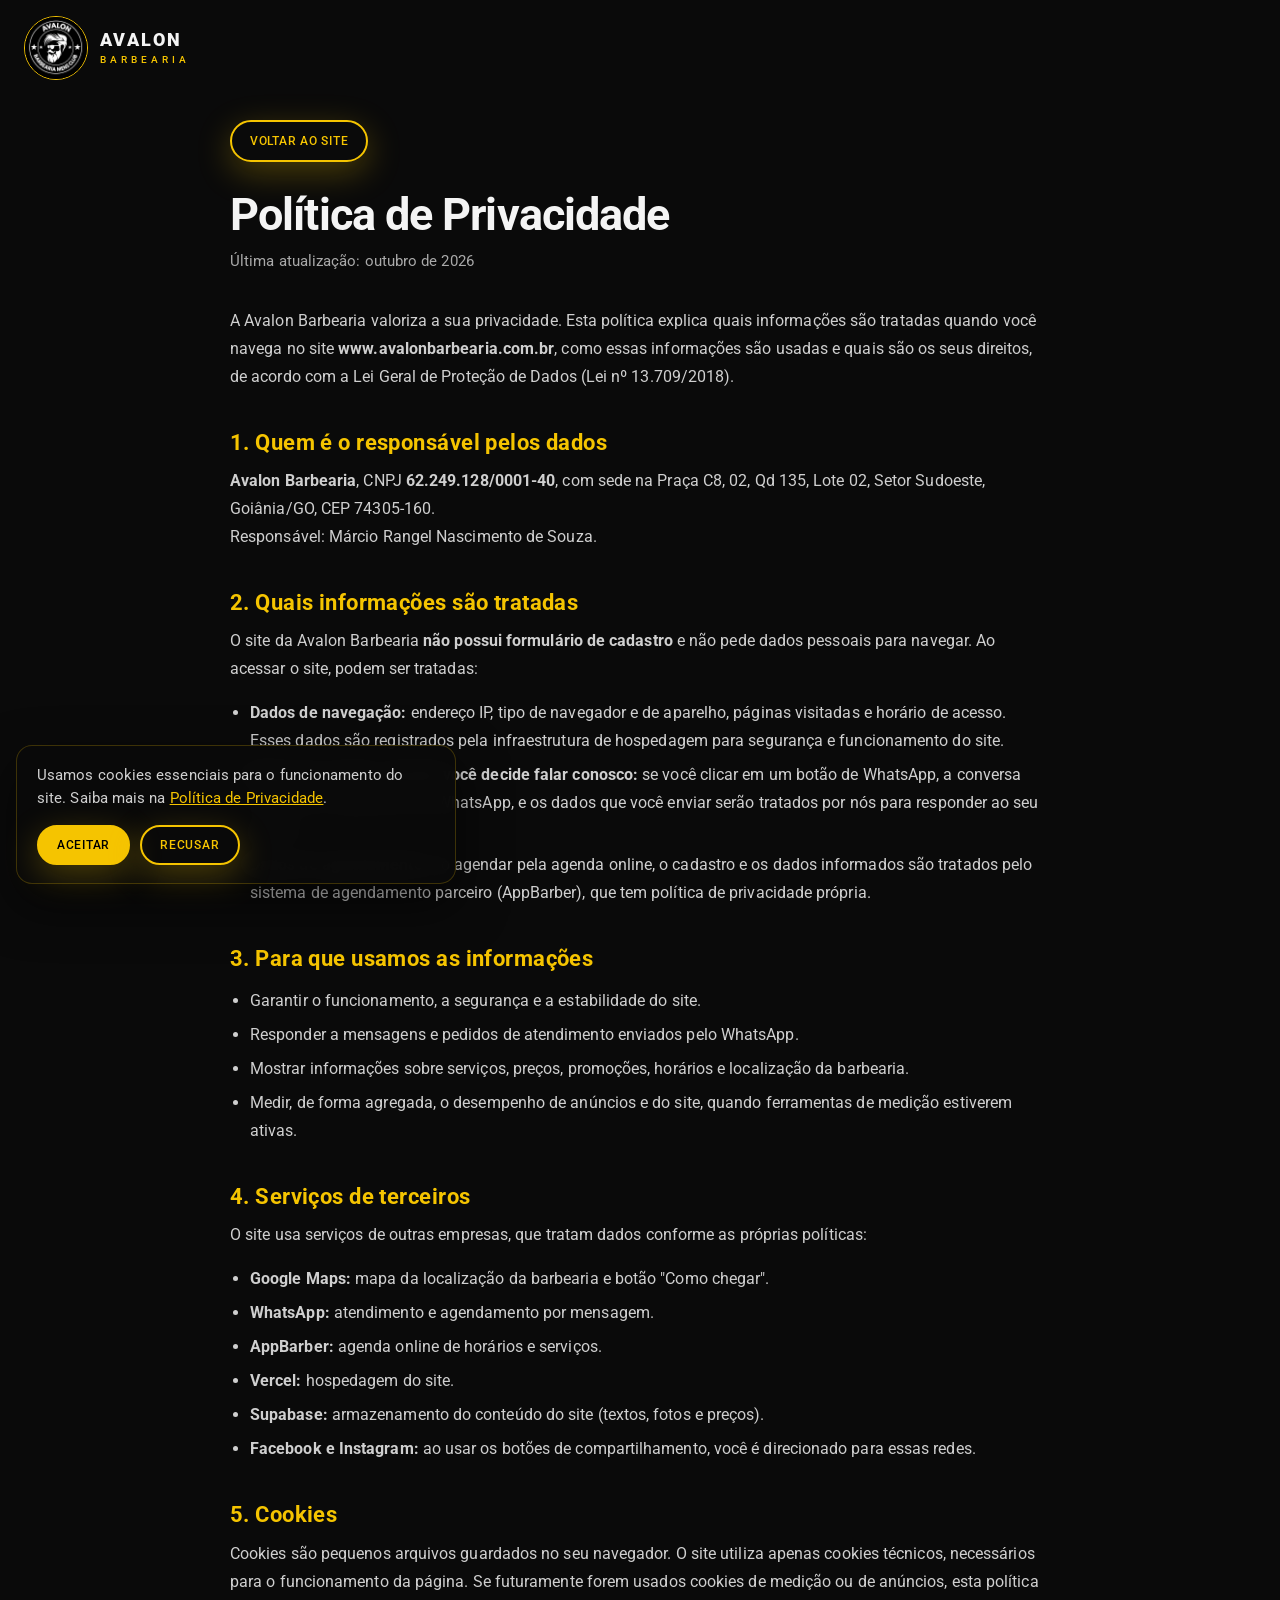
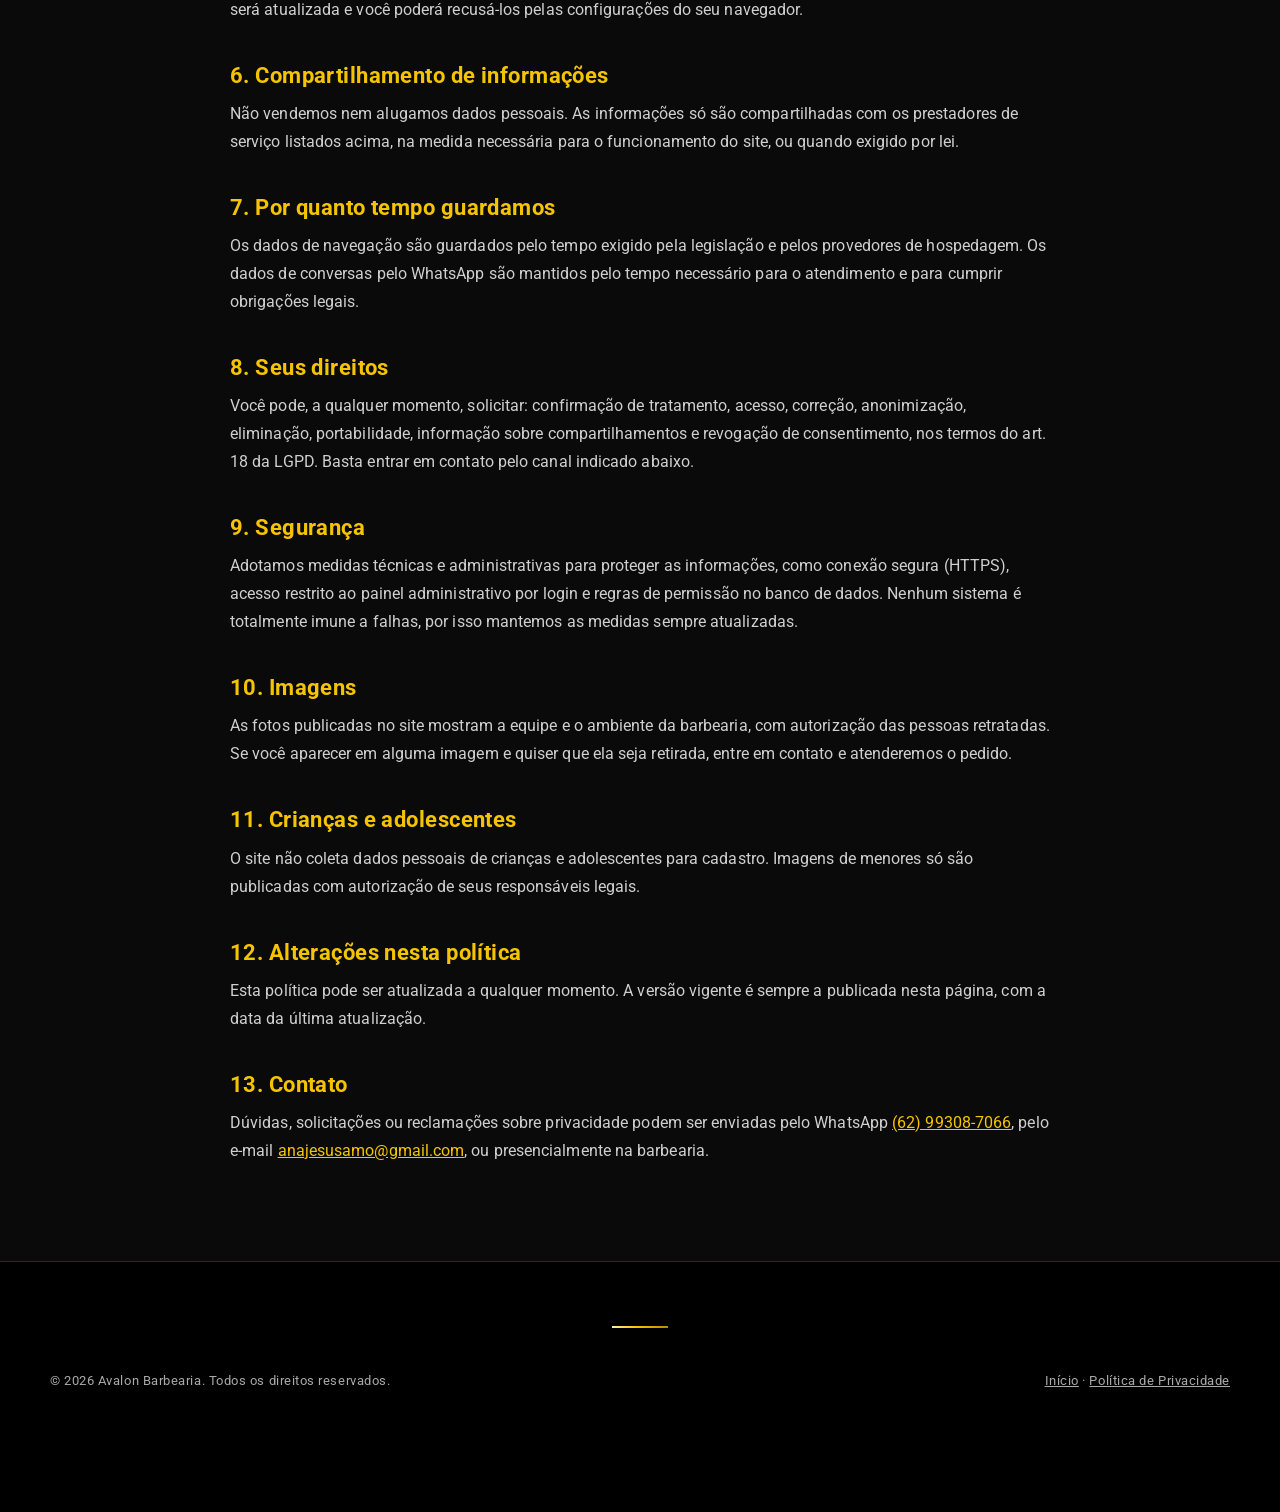
<file: privacidade.html>
<!doctype html>
<html lang="pt-BR">
<head>
  <meta charset="utf-8">
  <meta name="viewport" content="width=device-width, initial-scale=1">
  <title>Política de Privacidade | Avalon Barbearia</title>
  <meta name="description" content="Como a Avalon Barbearia trata seus dados pessoais e de navegação, conforme a Lei Geral de Proteção de Dados (LGPD).">
  <meta name="robots" content="index, follow">
  <link rel="canonical" href="https://www.avalonbarbearia.com.br/privacidade.html">
  <meta name="theme-color" content="#0a0a0a">
  <link rel="icon" type="image/png" sizes="32x32" href="assets/img/favicon-32.png">
  <link rel="preconnect" href="https://fonts.googleapis.com">
  <link rel="preconnect" href="https://fonts.gstatic.com" crossorigin>
  <link href="https://fonts.googleapis.com/css2?family=Roboto:wght@300;400;500;700&display=swap" rel="stylesheet">
  <link rel="stylesheet" href="assets/css/styles.css">
  <link rel="stylesheet" href="assets/css/premium.css">
  <style>
    .legal { padding: 120px 0 80px; }
    .legal .container { max-width: 820px; }
    .legal h1 { font-size: clamp(2rem, 4vw, 2.8rem); margin-bottom: 8px; }
    .legal h2 { font-size: 1.35rem; margin: 40px 0 12px; color: var(--gold); letter-spacing: 0.02em; }
    .legal p, .legal li { color: #cfcfcf; line-height: 1.75; }
    .legal ul { padding-left: 20px; }
    .legal li { margin-bottom: 6px; }
    .legal .updated { color: var(--muted); font-size: 0.95rem; margin-bottom: 32px; }
    .legal a { color: var(--gold); }
    .legal a:hover { color: #fff; }
    .legal .back { margin-bottom: 28px; }
    .site-header { padding-left: 24px; padding-right: 24px; }
  </style>
</head>
<body>

  <header class="site-header">
    <a class="brand" href="index.html" aria-label="Avalon Barbearia - início">
      <img src="assets/img/logo-avalon.png" alt="Logo Avalon Barbearia" width="46" height="46">
      <span>AVALON<small>BARBEARIA</small></span>
    </a>
  </header>

  <main class="legal">
    <div class="container">
      <a class="back btn btn-outline btn-sm" href="index.html">Voltar ao site</a>

      <h1>Política de Privacidade</h1>
      <p class="updated">Última atualização: outubro de 2026</p>

      <p>A Avalon Barbearia valoriza a sua privacidade. Esta política explica quais informações são tratadas quando você navega no site <strong>www.avalonbarbearia.com.br</strong>, como essas informações são usadas e quais são os seus direitos, de acordo com a Lei Geral de Proteção de Dados (Lei nº 13.709/2018).</p>

      <h2>1. Quem é o responsável pelos dados</h2>
      <p>
        <strong>Avalon Barbearia</strong>, CNPJ <strong>62.249.128/0001-40</strong>, com sede na Praça C8, 02, Qd 135, Lote 02, Setor Sudoeste, Goiânia/GO, CEP 74305-160.<br>
        Responsável: Márcio Rangel Nascimento de Souza.
      </p>

      <h2>2. Quais informações são tratadas</h2>
      <p>O site da Avalon Barbearia <strong>não possui formulário de cadastro</strong> e não pede dados pessoais para navegar. Ao acessar o site, podem ser tratadas:</p>
      <ul>
        <li><strong>Dados de navegação:</strong> endereço IP, tipo de navegador e de aparelho, páginas visitadas e horário de acesso. Esses dados são registrados pela infraestrutura de hospedagem para segurança e funcionamento do site.</li>
        <li><strong>Dados de contato, quando você decide falar conosco:</strong> se você clicar em um botão de WhatsApp, a conversa acontece no aplicativo do WhatsApp, e os dados que você enviar serão tratados por nós para responder ao seu pedido.</li>
        <li><strong>Dados de agendamento:</strong> ao agendar pela agenda online, o cadastro e os dados informados são tratados pelo sistema de agendamento parceiro (AppBarber), que tem política de privacidade própria.</li>
      </ul>

      <h2>3. Para que usamos as informações</h2>
      <ul>
        <li>Garantir o funcionamento, a segurança e a estabilidade do site.</li>
        <li>Responder a mensagens e pedidos de atendimento enviados pelo WhatsApp.</li>
        <li>Mostrar informações sobre serviços, preços, promoções, horários e localização da barbearia.</li>
        <li>Medir, de forma agregada, o desempenho de anúncios e do site, quando ferramentas de medição estiverem ativas.</li>
      </ul>

      <h2>4. Serviços de terceiros</h2>
      <p>O site usa serviços de outras empresas, que tratam dados conforme as próprias políticas:</p>
      <ul>
        <li><strong>Google Maps:</strong> mapa da localização da barbearia e botão "Como chegar".</li>
        <li><strong>WhatsApp:</strong> atendimento e agendamento por mensagem.</li>
        <li><strong>AppBarber:</strong> agenda online de horários e serviços.</li>
        <li><strong>Vercel:</strong> hospedagem do site.</li>
        <li><strong>Supabase:</strong> armazenamento do conteúdo do site (textos, fotos e preços).</li>
        <li><strong>Facebook e Instagram:</strong> ao usar os botões de compartilhamento, você é direcionado para essas redes.</li>
      </ul>

      <h2>5. Cookies</h2>
      <p>Cookies são pequenos arquivos guardados no seu navegador. O site utiliza apenas cookies técnicos, necessários para o funcionamento da página. Se futuramente forem usados cookies de medição ou de anúncios, esta política será atualizada e você poderá recusá-los pelas configurações do seu navegador.</p>

      <h2>6. Compartilhamento de informações</h2>
      <p>Não vendemos nem alugamos dados pessoais. As informações só são compartilhadas com os prestadores de serviço listados acima, na medida necessária para o funcionamento do site, ou quando exigido por lei.</p>

      <h2>7. Por quanto tempo guardamos</h2>
      <p>Os dados de navegação são guardados pelo tempo exigido pela legislação e pelos provedores de hospedagem. Os dados de conversas pelo WhatsApp são mantidos pelo tempo necessário para o atendimento e para cumprir obrigações legais.</p>

      <h2>8. Seus direitos</h2>
      <p>Você pode, a qualquer momento, solicitar: confirmação de tratamento, acesso, correção, anonimização, eliminação, portabilidade, informação sobre compartilhamentos e revogação de consentimento, nos termos do art. 18 da LGPD. Basta entrar em contato pelo canal indicado abaixo.</p>

      <h2>9. Segurança</h2>
      <p>Adotamos medidas técnicas e administrativas para proteger as informações, como conexão segura (HTTPS), acesso restrito ao painel administrativo por login e regras de permissão no banco de dados. Nenhum sistema é totalmente imune a falhas, por isso mantemos as medidas sempre atualizadas.</p>

      <h2>10. Imagens</h2>
      <p>As fotos publicadas no site mostram a equipe e o ambiente da barbearia, com autorização das pessoas retratadas. Se você aparecer em alguma imagem e quiser que ela seja retirada, entre em contato e atenderemos o pedido.</p>

      <h2>11. Crianças e adolescentes</h2>
      <p>O site não coleta dados pessoais de crianças e adolescentes para cadastro. Imagens de menores só são publicadas com autorização de seus responsáveis legais.</p>

      <h2>12. Alterações nesta política</h2>
      <p>Esta política pode ser atualizada a qualquer momento. A versão vigente é sempre a publicada nesta página, com a data da última atualização.</p>

      <h2>13. Contato</h2>
      <p>
        Dúvidas, solicitações ou reclamações sobre privacidade podem ser enviadas pelo WhatsApp
        <a href="https://wa.me/5562993087066" target="_blank" rel="noopener">(62) 99308-7066</a>,
        pelo e-mail <a href="mailto:anajesusamo@gmail.com">anajesusamo@gmail.com</a>,
        ou presencialmente na barbearia.
      </p>
    </div>
  </main>

  <footer class="footer">
    <div class="container footer-bottom">
      <p>&copy; <span id="ano"></span> Avalon Barbearia. Todos os direitos reservados.</p>
      <p><a href="index.html">Início</a> &middot; <a href="privacidade.html">Política de Privacidade</a></p>
    </div>
  </footer>

  <script>document.getElementById("ano").textContent = new Date().getFullYear();</script>
  <script src="assets/js/consent.js"></script>
</body>
</html>
</file>
<file: assets/css/styles.css>
:root {
  --bg: #0a0a0a;
  --bg-2: #121212;
  --bg-3: #1a1a1a;
  --gold: #f5c400;
  --gold-soft: #ffd84d;
  --text: #f4f4f4;
  --muted: #a9a9a9;
  --line: rgba(245, 196, 0, 0.22);
  --radius: 16px;
  --shadow: 0 20px 50px rgba(0, 0, 0, 0.5);
  --max: 1180px;
}

* { box-sizing: border-box; }
[hidden] { display: none !important; }

html { scroll-behavior: smooth; scroll-padding-top: 90px; }

body {
  margin: 0;
  font-family: Roboto, system-ui, -apple-system, "Segoe UI", sans-serif;
  background: var(--bg);
  color: var(--text);
  line-height: 1.6;
  -webkit-font-smoothing: antialiased;
}

img { display: block; max-width: 100%; height: auto; }
a { color: inherit; }

h1, h2, h3 { font-weight: 900; line-height: 1.1; margin: 0 0 0.5em; letter-spacing: -0.01em; }
h1 { font-size: clamp(2.2rem, 5.5vw, 4.4rem); }
h2 { font-size: clamp(1.8rem, 3.5vw, 2.8rem); }
h3 { font-size: 1.25rem; font-weight: 700; }
p { margin: 0 0 1em; }
.muted { color: var(--muted); }

.container { width: min(100% - 32px, var(--max)); margin-inline: auto; }
section { padding: 96px 0; }
.alt { background: var(--bg-2); }

.eyebrow {
  display: inline-block;
  color: var(--gold);
  text-transform: uppercase;
  letter-spacing: 0.28em;
  font-size: 0.78rem;
  font-weight: 700;
  margin-bottom: 14px;
}

.section-head { display: flex; flex-direction: column; align-items: flex-start; margin-bottom: 44px; }
.section-head::before { content: ""; width: 56px; height: 3px; background: var(--gold); border-radius: 3px; margin-bottom: 14px; }
.section-head p { color: var(--muted); max-width: 60ch; }

/* Botões: amarelo; ao passar o mouse ficam brancos */
.btn {
  display: inline-flex;
  align-items: center;
  justify-content: center;
  gap: 10px;
  min-height: 52px;
  padding: 0 28px;
  border: 2px solid var(--gold);
  border-radius: 999px;
  background: var(--gold);
  color: #000;
  font: 700 0.9rem/1 Roboto, sans-serif;
  letter-spacing: 0.08em;
  text-transform: uppercase;
  text-decoration: none;
  cursor: pointer;
  transition: background-color 0.3s ease, color 0.3s ease, border-color 0.3s ease, transform 0.25s ease, box-shadow 0.3s ease;
}
.btn:hover,
.btn:focus-visible {
  background: #fff;
  border-color: #fff;
  color: #000;
  transform: translateY(-2px);
  box-shadow: 0 12px 30px rgba(255, 255, 255, 0.18);
}
.btn-outline { background: transparent; color: var(--gold); }
.btn-outline:hover,
.btn-outline:focus-visible { background: #fff; color: #000; border-color: #fff; }
.btn-sm { min-height: 42px; padding: 0 18px; font-size: 0.78rem; }

/* Cabeçalho */
.site-header {
  position: fixed;
  inset: 0 0 auto 0;
  z-index: 50;
  display: flex;
  align-items: center;
  gap: 24px;
  padding: 16px clamp(16px, 4vw, 48px);
  transition: background-color 0.3s, box-shadow 0.3s, padding 0.3s;
}
.site-header.is-scrolled {
  background: rgba(10, 10, 10, 0.92);
  backdrop-filter: blur(12px);
  box-shadow: 0 1px 0 var(--line);
  padding-block: 10px;
}

.brand { display: flex; align-items: center; gap: 12px; text-decoration: none; color: var(--text); }
.brand img { width: 46px; height: 46px; border-radius: 50%; border: 1.5px solid var(--gold); object-fit: cover; }
.brand span { display: flex; flex-direction: column; font-weight: 900; font-size: 1.05rem; letter-spacing: 0.14em; line-height: 1; }
.brand small { color: var(--gold); font-size: 0.6rem; letter-spacing: 0.42em; font-weight: 500; margin-top: 5px; }

.nav { display: flex; gap: 28px; margin-left: auto; }
.nav a {
  text-decoration: none;
  font-size: 0.82rem;
  text-transform: uppercase;
  letter-spacing: 0.12em;
  font-weight: 500;
  color: var(--gold);
  transition: color 0.25s ease;
}
.nav a:hover,
.nav a:focus-visible { color: #fff; }

.menu-toggle {
  display: none;
  margin-left: auto;
  width: 44px;
  height: 44px;
  border: 1px solid var(--gold);
  border-radius: 10px;
  background: none;
  color: var(--gold);
  font-size: 20px;
  cursor: pointer;
  transition: background-color 0.3s, color 0.3s, border-color 0.3s;
}
.menu-toggle:hover { background: #fff; color: #000; border-color: #fff; }

/* Hero com banners */
.hero { position: relative; min-height: 100vh; min-height: 100svh; overflow: hidden; background: #000; }
.hero-slides { position: absolute; inset: 0; }
.hero-slide { position: absolute; inset: 0; opacity: 0; transition: opacity 1.2s ease; }
.hero-slide.is-active { opacity: 1; }
.hero-img {
  width: 100%;
  height: 100%;
  object-fit: cover;
  object-position: center 30%;
  transform: scale(1.04);
  transition: transform 8s ease;
}
.hero-slide.is-active .hero-img { transform: scale(1); }
.hero::after {
  content: "";
  position: absolute;
  inset: 0;
  z-index: 1;
  pointer-events: none;
  background:
    linear-gradient(90deg, rgba(0, 0, 0, 0.88) 0%, rgba(0, 0, 0, 0.45) 55%, rgba(0, 0, 0, 0.2) 100%),
    linear-gradient(0deg, #0a0a0a 0%, transparent 45%);
}
.hero-content {
  position: absolute;
  z-index: 2;
  left: 50%;
  bottom: 0;
  transform: translateX(-50%);
  width: min(100% - 32px, var(--max));
  padding-bottom: clamp(100px, 16vh, 160px);
}
.hero-content h1 { max-width: 14ch; }
.hero-sub { font-size: clamp(1.05rem, 2vw, 1.35rem); color: #e8e8e8; max-width: 46ch; margin-bottom: 28px; }
.hero-actions { display: flex; flex-wrap: wrap; gap: 14px; }

.hero-dots {
  position: absolute;
  z-index: 3;
  bottom: 36px;
  left: 50%;
  transform: translateX(-50%);
  display: flex;
  gap: 10px;
}
.dot {
  width: 34px;
  height: 4px;
  padding: 0;
  border: 0;
  border-radius: 4px;
  background: rgba(255, 255, 255, 0.3);
  cursor: pointer;
  transition: background-color 0.3s, width 0.3s;
}
.dot.is-active { background: var(--gold); width: 56px; }
.dot:hover { background: #fff; }

/* Cards */
.grid { display: grid; gap: 24px; grid-template-columns: repeat(auto-fit, minmax(260px, 1fr)); }
.card {
  background: linear-gradient(180deg, var(--bg-3), var(--bg-2));
  border: 1px solid rgba(255, 255, 255, 0.06);
  border-top: 2px solid var(--gold);
  border-radius: var(--radius);
  overflow: hidden;
  transition: transform 0.35s ease, border-color 0.35s ease, box-shadow 0.35s ease;
}
.card:hover { transform: translateY(-6px); border-color: #fff; box-shadow: 0 22px 50px rgba(0, 0, 0, 0.55); }
.card-body { padding: 26px; }
.card p { color: var(--muted); }

.service { padding: 30px; }
.price { color: var(--gold); font-weight: 900; font-size: 1.4rem; margin-top: 18px; }

.promo img { width: 100%; aspect-ratio: 4 / 5; object-fit: cover; }
.tag {
  display: inline-block;
  background: var(--gold);
  color: #000;
  font-weight: 900;
  font-size: 0.8rem;
  padding: 6px 12px;
  border-radius: 999px;
  letter-spacing: 0.06em;
  margin-bottom: 12px;
}

.member .photo { aspect-ratio: 4 / 5; overflow: hidden; background: var(--bg-3); }
.member img { width: 100%; height: 100%; object-fit: cover; object-position: center top; transition: transform 0.6s ease; }
.member:hover img { transform: scale(1.06); }
.member .card-body { border-top: 1px solid var(--line); }

/* Sobre e contato */
.split { display: grid; gap: 56px; grid-template-columns: 1fr 1fr; align-items: center; }
.frame { width: 100%; border-radius: var(--radius); box-shadow: var(--shadow); border: 1px solid var(--line); }
.features { list-style: none; padding: 0; display: grid; grid-template-columns: 1fr 1fr; gap: 14px; margin: 28px 0 34px; }
.features li {
  padding: 16px;
  border: 1px solid var(--line);
  border-radius: 12px;
  color: var(--gold);
  font-weight: 700;
  font-size: 0.82rem;
  text-transform: uppercase;
  letter-spacing: 0.08em;
  transition: background-color 0.3s, color 0.3s, border-color 0.3s;
}
.features li:hover { background: #fff; color: #000; border-color: #fff; }

.contact { display: grid; gap: 16px; }
.info-row { display: flex; flex-direction: column; gap: 2px; padding-bottom: 14px; border-bottom: 1px solid rgba(255, 255, 255, 0.06); }
.info-row b { color: var(--gold); font-size: 0.78rem; text-transform: uppercase; letter-spacing: 0.16em; }
.contact-cta { display: grid; gap: 14px; justify-items: start; align-content: center; }

.socials { display: flex; flex-wrap: wrap; gap: 12px; margin-top: 8px; }
.social {
  padding: 12px 20px;
  border: 1px solid var(--gold);
  border-radius: 999px;
  color: var(--gold);
  text-decoration: none;
  font-weight: 700;
  font-size: 0.82rem;
  letter-spacing: 0.06em;
  text-transform: uppercase;
  transition: background-color 0.3s, color 0.3s, border-color 0.3s;
}
.social:hover,
.social:focus-visible { background: #fff; border-color: #fff; color: #000; }

.footer { border-top: 1px solid var(--line); padding: 36px 0; color: var(--muted); font-size: 0.85rem; text-align: center; }

.wa-float {
  position: fixed;
  right: 20px;
  bottom: 20px;
  z-index: 60;
  width: 60px;
  height: 60px;
  border-radius: 50%;
  background: var(--gold);
  color: #000;
  display: grid;
  place-items: center;
  box-shadow: 0 14px 34px rgba(245, 196, 0, 0.35);
  transition: background-color 0.3s, color 0.3s, transform 0.25s;
}
.wa-float:hover,
.wa-float:focus-visible { background: #fff; color: #000; transform: scale(1.06); }

/* Animação de entrada (só ativa com JS) */
html.js .reveal { opacity: 0; transform: translateY(24px); transition: opacity 0.8s ease, transform 0.8s ease; }
html.js .reveal.in { opacity: 1; transform: none; }

/* Responsivo */
@media (max-width: 900px) {
  .nav {
    position: absolute;
    top: 100%;
    left: 0;
    right: 0;
    flex-direction: column;
    gap: 0;
    display: none;
    padding: 8px 16px 18px;
    background: rgba(10, 10, 10, 0.97);
    border-bottom: 1px solid var(--line);
  }
  .nav.open { display: flex; }
  .nav a { padding: 14px 4px; border-bottom: 1px solid rgba(255, 255, 255, 0.06); }
  .menu-toggle { display: inline-grid; place-items: center; }
  .split { grid-template-columns: 1fr; gap: 40px; }
}

@media (max-width: 560px) {
  section { padding: 72px 0; }
  .header-cta { display: none; }
  .brand small { display: none; }
  .features { grid-template-columns: 1fr; }
  .hero-actions .btn { width: 100%; }
  .hero-content { padding-bottom: 110px; }
}

@media (prefers-reduced-motion: reduce) {
  html { scroll-behavior: auto; }
  *, *::before, *::after { transition-duration: 0.01ms !important; animation-duration: 0.01ms !important; }
}
</file>
<file: assets/css/premium.css>
/* Acabamento premium: camadas por cima do styles.css */

:root {
  --gold-grad: linear-gradient(135deg, #fff1a6 0%, #f5c400 45%, #b8860b 100%);
  --gold-glow: 0 10px 34px rgba(245, 196, 0, 0.28);
}

/* Títulos com um leve brilho dourado */
h2 { text-wrap: balance; }
.eyebrow {
  background: var(--gold-grad);
  -webkit-background-clip: text;
  background-clip: text;
  color: transparent;
}

/* Hero: filete dourado abaixo do título e textura de luz */
.hero-content h1 { text-shadow: 0 6px 30px rgba(0, 0, 0, 0.45); }
.hero-content h1::after {
  content: "";
  display: block;
  width: 84px;
  height: 3px;
  margin-top: 22px;
  border-radius: 3px;
  background: var(--gold-grad);
  box-shadow: var(--gold-glow);
}
.hero-sub { font-weight: 300; letter-spacing: 0.02em; }
.hero::before {
  content: "";
  position: absolute;
  inset: 0;
  z-index: 1;
  pointer-events: none;
  background: radial-gradient(ellipse at 80% 20%, rgba(245, 196, 0, 0.12), transparent 55%);
  mix-blend-mode: screen;
}

/* Botões com brilho dourado no estado normal */
.btn { box-shadow: var(--gold-glow); }
.btn:hover,
.btn:focus-visible { box-shadow: 0 14px 40px rgba(255, 255, 255, 0.22); }

/* Faixa de diferenciais logo abaixo do hero */
.trust {
  background: #000;
  border-top: 1px solid var(--line);
  border-bottom: 1px solid var(--line);
}
.trust-grid {
  display: grid;
  grid-template-columns: repeat(4, 1fr);
  gap: 0;
  padding: 0;
}
.trust-grid > div {
  padding: 26px 20px;
  display: flex;
  flex-direction: column;
  gap: 4px;
  border-left: 1px solid rgba(245, 196, 0, 0.12);
  transition: background-color 0.3s ease;
}
.trust-grid > div:first-child { border-left: 0; }
.trust-grid > div:hover { background: #fff; }
.trust-grid > div:hover b,
.trust-grid > div:hover span { color: #000; }
.trust-grid b {
  font-size: 0.82rem;
  text-transform: uppercase;
  letter-spacing: 0.16em;
  color: var(--gold);
  font-weight: 700;
  transition: color 0.3s ease;
}
.trust-grid span { color: var(--muted); font-size: 0.92rem; transition: color 0.3s ease; }

/* Seções: fundo com luz dourada discreta e separador fino */
section { position: relative; }
section + section::before {
  content: "";
  position: absolute;
  top: 0;
  left: 50%;
  transform: translateX(-50%);
  width: min(100% - 32px, var(--max));
  height: 1px;
  background: linear-gradient(90deg, transparent, rgba(245, 196, 0, 0.35), transparent);
}
.alt {
  background:
    radial-gradient(ellipse at 15% 0%, rgba(245, 196, 0, 0.07), transparent 60%),
    var(--bg-2);
}

.section-head h2 { font-weight: 900; }
.section-head::before { box-shadow: var(--gold-glow); }

/* Cards: borda sutil e topo dourado com brilho */
.card {
  background:
    linear-gradient(180deg, rgba(255, 255, 255, 0.035), rgba(255, 255, 255, 0)) ,
    linear-gradient(180deg, var(--bg-3), var(--bg-2));
  border-top: 2px solid transparent;
  background-clip: padding-box;
  position: relative;
}
.card::before {
  content: "";
  position: absolute;
  inset: 0 0 auto 0;
  height: 2px;
  background: var(--gold-grad);
  opacity: 0.9;
}
.service .price {
  font-family: Roboto, sans-serif;
  letter-spacing: 0.02em;
}
.service .price::before {
  content: "A partir de";
  display: block;
  font-size: 0.68rem;
  font-weight: 500;
  text-transform: uppercase;
  letter-spacing: 0.18em;
  color: var(--muted);
  margin-bottom: 4px;
}
.service:hover .price::before { color: #000; }

/* Equipe: foto com leve contraste e acabamento */
.member .photo { position: relative; }
.member .photo::after {
  content: "";
  position: absolute;
  inset: 0;
  background: linear-gradient(0deg, rgba(0, 0, 0, 0.55), transparent 45%);
  pointer-events: none;
}
.member img { filter: contrast(1.05) saturate(0.95); }

/* Sobre: moldura com detalhe dourado */
.frame {
  position: relative;
  border-radius: 18px;
  box-shadow: 0 30px 60px rgba(0, 0, 0, 0.6), var(--gold-glow);
}
.split > div:first-child { position: relative; }
.split > div:first-child::before {
  content: "";
  position: absolute;
  inset: -14px 14px 14px -14px;
  border: 1px solid rgba(245, 196, 0, 0.35);
  border-radius: 18px;
  z-index: -1;
  transition: transform 0.5s ease, border-color 0.5s ease;
}
.split > div:first-child:hover::before {
  transform: translate(-6px, 6px);
  border-color: #fff;
}
.features li {
  background: rgba(245, 196, 0, 0.04);
}

/* Contato */
.info-row span { font-size: 1.05rem; color: var(--text); }
/* Redes sociais: só o símbolo, em botão circular amarelo; branco no hover */
.socials { gap: 14px; }
.social {
  display: inline-flex;
  align-items: center;
  justify-content: center;
  width: 52px;
  height: 52px;
  padding: 0;
  border-radius: 50%;
  backdrop-filter: blur(4px);
}
.social svg {
  width: 22px;
  height: 22px;
  flex: none;
  fill: currentColor;
  transition: transform 0.3s ease;
}
.social:hover svg,
.social:focus-visible svg { transform: scale(1.12); }

/* Rodapé */
.footer {
  background: #000;
  padding: 44px 0;
  letter-spacing: 0.04em;
}
.footer::before {
  content: "";
  display: block;
  width: 56px;
  height: 2px;
  margin: 0 auto 18px;
  background: var(--gold-grad);
}

/* WhatsApp flutuante com halo */
/* Como chegar: mapa em moldura dourada */
.map-frame {
  border: 1px solid var(--line);
  border-radius: 18px;
  overflow: hidden;
  background: var(--bg-3);
  box-shadow: 0 30px 60px rgba(0, 0, 0, 0.6), var(--gold-glow);
}
.map-frame iframe {
  display: block;
  width: 100%;
  height: clamp(320px, 45vw, 460px);
  border: 0;
  filter: grayscale(0.25) contrast(1.05) brightness(0.92);
}
.map-actions { display: flex; flex-wrap: wrap; gap: 14px; margin-top: 28px; }

/* Rodapé: marca, contato, redes e crédito */
.footer { text-align: left; padding: 64px 0 120px; }
.footer-grid {
  display: grid;
  grid-template-columns: 1.3fr 1fr 1fr;
  gap: 40px;
  padding-bottom: 36px;
  border-bottom: 1px solid rgba(255, 255, 255, 0.06);
}
.footer-brand { display: grid; gap: 10px; justify-items: start; }
.footer-brand img { width: 56px; height: 56px; border-radius: 50%; border: 1.5px solid var(--gold); object-fit: cover; }
.footer-brand strong { font-weight: 900; letter-spacing: 0.14em; color: var(--text); }
.footer-title {
  font-size: 0.8rem;
  text-transform: uppercase;
  letter-spacing: 0.18em;
  color: var(--gold);
  margin: 0 0 14px;
}
.footer-grid p { margin: 0 0 8px; }
.footer-grid .socials { margin-top: 0; }
.footer-bottom {
  display: flex;
  justify-content: space-between;
  flex-wrap: wrap;
  gap: 12px;
  padding-top: 24px;
  font-size: 0.82rem;
}
.footer-bottom p { margin: 0; }
.credit { color: var(--gold); }

/* Rodapé em 4 colunas, no padrão dos sites GLC */
.footer-grid { grid-template-columns: 1.2fr 1fr 1fr 1fr; }
.footer-logo { display: flex; align-items: center; gap: 12px; }
.footer-logo img { width: 56px; height: 56px; border-radius: 50%; border: 1.5px solid var(--gold); object-fit: cover; }
.footer-logo span {
  display: flex;
  flex-direction: column;
  font-weight: 900;
  font-size: 1.05rem;
  letter-spacing: 0.14em;
  line-height: 1;
  color: var(--text);
}
.footer-logo small { color: var(--gold); font-size: 0.6rem; letter-spacing: 0.42em; font-weight: 500; margin-top: 5px; }
.footer-brand p { line-height: 1.6; max-width: 32ch; }
.footer-links { list-style: none; padding: 0; margin: 0; display: grid; gap: 6px; }
.footer-links a { color: var(--gold); text-decoration: none; transition: color 0.25s ease; }
.footer-links a:hover,
.footer-links a:focus-visible { color: #fff; }
.footer .info-row { border: 0; padding: 0 0 14px; gap: 4px; }
.footer .info-row span { color: var(--muted); font-size: 0.95rem; }
.footer-socials { margin-top: 0; }
.credit { color: var(--muted); }
.credit a {
  color: var(--gold);
  font-weight: 700;
  text-decoration: none;
  transition: color 0.25s ease;
}
.credit a:hover,
.credit a:focus-visible { color: #fff; }
.admin-link { width: 100%; text-align: center; margin: 0; }
.admin-link a { color: var(--muted); text-decoration: none; font-size: 0.78rem; transition: color 0.25s ease; }
.admin-link a:hover,
.admin-link a:focus-visible { color: #fff; }
@media (max-width: 900px) {
  .footer-grid { grid-template-columns: 1fr 1fr; }
}
@media (max-width: 560px) {
  .footer-grid { grid-template-columns: 1fr; }
}

/* Transição premium entre os slides: fade suave, zoom lento na foto e texto subindo */
.hero-slide { transition: opacity 1s ease; }
/* Foto inteira, sem cortar: o fundo preto preenche o resto da tela */
.hero-slide .hero-img {
  object-fit: contain;
  object-position: center;
  background: #000;
  transform: none;
  transition: none;
}
.hero-slide.is-active .hero-img { transform: none; }
.hero-slide .hero-content {
  opacity: 0;
  transform: translate(-50%, 24px);
  transition: opacity 0.9s ease 0.35s, transform 0.9s ease 0.35s;
}
.hero-slide.is-active .hero-content {
  opacity: 1;
  transform: translate(-50%, 0);
}
@media (prefers-reduced-motion: reduce) {
  .hero-slide, .hero-slide .hero-img, .hero-slide .hero-content { transition: none; }
}

/* Títulos dos banners com o mesmo tamanho em todos os slides */
.hero-content h1,
.hero-content h2 {
  font-size: clamp(2rem, 4.2vw, 3.2rem);
  font-weight: 700;
  line-height: 1.12;
  max-width: 16ch;
  margin: 0 0 0.45em;
}
.hero-content .hero-sub { font-size: clamp(1rem, 1.6vw, 1.15rem); margin-bottom: 26px; }

/* Banners: o enquadramento vertical mantém os rostos visíveis em telas grandes */
.hero-img { object-position: center 10%; }

/* Tipografia: Roboto com pesos mais leves e espaçamento arejado */
body { font-weight: 400; letter-spacing: 0.005em; }
h1, h2 { font-weight: 700; letter-spacing: -0.02em; line-height: 1.12; }
h1 { font-size: clamp(2.1rem, 5vw, 3.7rem); }
h2 { font-size: clamp(1.7rem, 3.2vw, 2.5rem); }
h3 { font-weight: 600; letter-spacing: -0.01em; }
p { font-weight: 400; line-height: 1.7; }
.muted, .footer .muted { color: #9a9a9a; }
.eyebrow { font-size: 0.72rem; font-weight: 500; letter-spacing: 0.22em; }
.btn, .btn-sm, .social, .tab, .features li { font-weight: 500; letter-spacing: 0.06em; }
.nav a { font-weight: 400; letter-spacing: 0.08em; font-size: 0.8rem; }
.hero-sub { font-weight: 300; font-size: clamp(1rem, 1.8vw, 1.2rem); line-height: 1.6; }
.trust-grid b,
.footer-title,
.footer-logo span,
.footer-brand strong { font-weight: 500; letter-spacing: 0.14em; }
.price { font-weight: 500; font-size: 1.3rem; letter-spacing: 0.01em; }
.tag { font-weight: 500; }
.credit a { font-weight: 500; }

/* Logo no cabeçalho e no rodapé: maior para os detalhes do selo ficarem nítidos */
.brand img {
  width: 64px;
  height: 64px;
  image-rendering: -webkit-optimize-contrast;
}
.brand span { font-size: 1.1rem; }
.footer-logo img { width: 72px; height: 72px; }

/* Serviço no hover: card branco com textos pretos (padrão amarelo→branco do site) */
.card.service:hover,
.card-link:hover {
  background: #fff;
  background-image: none;
  border-color: #fff;
}
.card.service:hover h3,
.card.service:hover p,
.card.service:hover .price,
.card.service:hover .price::before,
.card.service:hover .service-cta,
.card-link:hover h3,
.card-link:hover p,
.card-link:hover .price,
.card-link:hover .price::before,
.card-link:hover .service-cta { color: #000; }

/* Card de serviço clicável: abre a agenda */
.card-link { display: block; color: inherit; text-decoration: none; }
.service-cta {
  display: inline-block;
  margin-top: 16px;
  color: var(--gold);
  font-size: 0.78rem;
  font-weight: 500;
  letter-spacing: 0.14em;
  text-transform: uppercase;
  transition: color 0.3s ease;
}
.card-link:hover .service-cta,
.card-link:focus-visible .service-cta { color: #000; }

/* Promoções: cards compactos com selo vermelho em forma de carimbo */
#promos-grid { grid-template-columns: repeat(auto-fill, minmax(230px, 1fr)); gap: 18px; }
.card.promo .promo-media {
  position: relative;
  height: 170px;
  background: #000;
  display: flex;
  align-items: center;
  justify-content: center;
}
.card.promo .promo-media img { width: 100%; height: 100%; object-fit: contain; }
.promo-stamp {
  position: absolute;
  top: 12px;
  left: 12px;
  padding: 6px 12px;
  border: 2px dashed #fff;
  border-radius: 999px;
  background: #dc2626;
  color: #fff;
  font-weight: 900;
  font-size: 0.72rem;
  letter-spacing: 0.08em;
  text-transform: uppercase;
  box-shadow: 0 8px 20px rgba(220, 38, 38, 0.45);
  transform: rotate(-6deg);
}
.card.promo .card-body { padding: 16px 18px; }
/* Preço da promoção em destaque: faixa dourada com letras grandes */
.card.promo .tag {
  display: block;
  margin: 0 0 14px;
  padding: 12px 14px;
  border-radius: 12px;
  background: linear-gradient(135deg, #fff1a6 0%, #f5c400 50%, #d4a017 100%);
  color: #000;
  font-size: 1.6rem;
  font-weight: 900;
  letter-spacing: 0.01em;
  text-align: center;
  box-shadow: 0 10px 26px rgba(245, 196, 0, 0.35);
}
.card.promo h3 { font-size: 1.05rem; margin-bottom: 4px; }
.card.promo p { font-size: 0.9rem; margin-bottom: 6px; }

/* Botões de compartilhar a promoção */
.share-row { display: flex; flex-wrap: wrap; gap: 8px; margin-top: 14px; }
.share-btn {
  display: inline-flex;
  align-items: center;
  gap: 6px;
  padding: 8px 12px;
  border: 1px solid var(--gold);
  border-radius: 999px;
  background: transparent;
  color: var(--gold);
  font: 500 0.78rem/1 Roboto, sans-serif;
  letter-spacing: 0.04em;
  text-decoration: none;
  cursor: pointer;
  transition: background-color 0.3s ease, color 0.3s ease, border-color 0.3s ease;
}
.share-btn svg { width: 15px; height: 15px; fill: currentColor; flex: none; }
.share-btn:hover,
.share-btn:focus-visible { background: #fff; border-color: #fff; color: #000; }

/* Aviso de cookies */
.cookie-bar {
  position: fixed;
  left: 16px;
  bottom: 16px;
  z-index: 90;
  max-width: min(440px, calc(100% - 110px));
  display: grid;
  gap: 14px;
  padding: 18px 20px;
  border: 1px solid var(--line);
  border-radius: 16px;
  background: rgba(10, 10, 10, 0.96);
  backdrop-filter: blur(10px);
  box-shadow: 0 20px 50px rgba(0, 0, 0, 0.6);
  animation: cookieIn 0.5s ease;
}
.cookie-bar p { margin: 0; color: #cfcfcf; font-size: 0.92rem; line-height: 1.6; }
.cookie-bar a { color: var(--gold); }
.cookie-bar a:hover { color: #fff; }
.cookie-actions { display: flex; gap: 10px; flex-wrap: wrap; }
.cookie-actions .btn { min-height: 40px; }
@keyframes cookieIn { from { opacity: 0; transform: translateY(16px); } to { opacity: 1; transform: none; } }

/* Galeria de fotos */
.gallery-grid {
  display: grid;
  gap: 16px;
  grid-template-columns: repeat(auto-fill, minmax(230px, 1fr));
  align-items: stretch;
}
.gallery-item { cursor: zoom-in; }

/* Foto ampliada */
.lightbox {
  position: fixed;
  inset: 0;
  z-index: 100;
  display: grid;
  place-items: center;
  padding: 24px;
  background: rgba(0, 0, 0, 0.94);
  animation: lightboxIn 0.3s ease;
}
.lightbox img {
  max-width: 100%;
  max-height: 100%;
  width: auto;
  height: auto;
  object-fit: contain;
  border-radius: 12px;
  box-shadow: 0 30px 80px rgba(0, 0, 0, 0.7);
}
.lightbox-close {
  position: absolute;
  top: 16px;
  right: 16px;
  width: 48px;
  height: 48px;
  border: 1px solid var(--gold);
  border-radius: 50%;
  background: #000;
  color: var(--gold);
  font-size: 28px;
  line-height: 1;
  cursor: pointer;
  transition: background-color 0.3s ease, color 0.3s ease, border-color 0.3s ease;
}
.lightbox-close:hover,
.lightbox-close:focus-visible { background: #fff; border-color: #fff; color: #000; }
@keyframes lightboxIn { from { opacity: 0; } to { opacity: 1; } }
.gallery-item {
  margin: 0;
  position: relative;
  overflow: hidden;
  border-radius: 16px;
  border: 1px solid rgba(255, 255, 255, 0.06);
  background: #0a0a0a;
  aspect-ratio: 4 / 5;
  display: flex;
  align-items: center;
  justify-content: center;
  transition: border-color 0.35s ease, transform 0.35s ease;
}
/* Foto preenchendo o quadro (sem faixas pretas), centralizada nas pessoas: linhas alinhadas */
.gallery-item img {
  width: 100%;
  height: 100%;
  object-fit: cover;
  object-position: center 35%;
  display: block;
  transition: transform 0.6s ease;
}
.gallery-item.is-wide { grid-column: span 2; aspect-ratio: 16 / 9; }
@media (max-width: 560px) {
  .gallery-item.is-wide { grid-column: auto; aspect-ratio: 4 / 5; }
}

/* Equipe: todas as fotos com a mesma moldura, foto inteira e nomes alinhados */
.member .photo { aspect-ratio: 4 / 5; overflow: hidden; background: #0a0a0a; }
.member img { width: 100%; height: 100%; object-fit: contain; object-position: center; }
.member:hover img { transform: none; }
.member .card-body { flex: 1; text-align: center; display: flex; flex-direction: column; align-items: center; }
.gallery-item:hover { border-color: #fff; transform: translateY(-4px); }
.gallery-item:hover img { transform: scale(1.06); }
.gallery-item figcaption {
  position: absolute;
  left: 0;
  right: 0;
  bottom: 0;
  padding: 14px;
  background: linear-gradient(0deg, rgba(0, 0, 0, 0.85), transparent);
  color: var(--text);
  font-size: 0.95rem;
}

/* Foto do estacionamento, abaixo dos cartões da localização */
.loc-photo {
  margin: 0;
  border-radius: 18px;
  overflow: hidden;
  border: 1px solid var(--line);
  box-shadow: 0 20px 40px rgba(0, 0, 0, 0.45);
}
.loc-photo img { display: block; width: 100%; height: auto; }
.loc-photo figcaption {
  padding: 12px 18px;
  background: var(--bg-3);
  color: var(--muted);
  font-size: 0.95rem;
  letter-spacing: 0.02em;
}

/* Botão de agendamento abaixo da lista de serviços */
.section-cta { margin-top: 44px; display: flex; flex-direction: column; align-items: center; gap: 14px; text-align: center; }
.section-cta p { margin: 0; }

/* Indicadores do banner: área de toque maior, visual igual */
.dot {
  height: 4px;
  border-block: 9px solid transparent;
  background-clip: content-box;
}

/* Localização: mapa grande + cartões, no padrão dos sites GLC */
.section-head--center { align-items: center; text-align: center; }
.section-head--center p { margin-inline: auto; }
.section-head--center::before { margin-inline: auto; }

.loc-grid {
  display: grid;
  grid-template-columns: 1.15fr 1fr;
  gap: 28px;
  align-items: stretch;
}
.map-card {
  position: relative;
  min-height: 520px;
  border-radius: 22px;
  overflow: hidden;
  border: 1px solid var(--line);
  background: var(--bg-3);
  box-shadow: 0 30px 60px rgba(0, 0, 0, 0.6), var(--gold-glow);
}
/* Esconde a ficha do local que o Google desenha no topo do mapa (mesmo recorte usado na amaalimentos) */
.map-card iframe {
  position: absolute;
  left: 0;
  top: -150px;
  width: 100%;
  height: calc(100% + 150px);
  border: 0;
  filter: grayscale(0.25) contrast(1.05) brightness(0.92);
}
.map-pill {
  position: absolute;
  top: 16px;
  left: 16px;
  z-index: 2;
  display: inline-flex;
  align-items: center;
  gap: 8px;
  padding: 12px 22px;
  border-radius: 999px;
  background: var(--gold);
  color: #000;
  font-weight: 500;
  font-size: 0.82rem;
  letter-spacing: 0.06em;
  text-transform: uppercase;
  text-decoration: none;
  box-shadow: 0 12px 30px rgba(0, 0, 0, 0.45);
  transition: background-color 0.3s ease, color 0.3s ease;
}
.map-pill::before {
  content: "";
  width: 14px;
  height: 14px;
  background: currentColor;
  clip-path: polygon(50% 0, 100% 100%, 50% 75%, 0 100%);
}
.map-pill:hover,
.map-pill:focus-visible { background: #fff; color: #000; }

.loc-cards { display: flex; flex-direction: column; gap: 16px; }
.info-card {
  display: flex;
  gap: 20px;
  align-items: flex-start;
  flex: 1;
  padding: 24px 26px;
  border-radius: 18px;
  border: 1px solid rgba(255, 255, 255, 0.06);
  background: linear-gradient(180deg, var(--bg-3), var(--bg-2));
  transition: border-color 0.35s ease, transform 0.35s ease;
}
.info-card:hover { border-color: #fff; transform: translateY(-3px); }
.info-icon {
  flex: none;
  width: 56px;
  height: 56px;
  display: grid;
  place-items: center;
  border-radius: 50%;
  color: var(--gold);
  background: #000;
  box-shadow: 0 0 0 1px var(--gold), 0 0 0 6px rgba(245, 196, 0, 0.12);
}
.info-icon svg { width: 26px; height: 26px; }
.info-body { min-width: 0; flex: 1; }
.info-body h3 { font-size: 1.05rem; font-weight: 600; margin-bottom: 6px; }
.info-body p { color: var(--muted); margin: 0; font-size: 1rem; line-height: 1.6; }
.info-action {
  display: inline-flex;
  align-items: center;
  margin-top: 14px;
  padding: 9px 18px;
  border: 1px solid var(--gold);
  border-radius: 999px;
  color: var(--gold);
  font-size: 0.78rem;
  font-weight: 500;
  letter-spacing: 0.06em;
  text-transform: uppercase;
  text-decoration: none;
  transition: background-color 0.3s ease, color 0.3s ease, border-color 0.3s ease;
}
.info-action:hover,
.info-action:focus-visible { background: #fff; border-color: #fff; color: #000; }

@media (max-width: 900px) {
  .loc-grid { grid-template-columns: 1fr; }
  .map-card { min-height: 380px; }
}

/* Rodapé com três colunas: marca, links e redes */
.footer-grid { grid-template-columns: 1.2fr 1fr 1fr; }
@media (max-width: 900px) {
  .footer-grid { grid-template-columns: 1fr 1fr; }
}
@media (max-width: 560px) {
  .footer-grid { grid-template-columns: 1fr; }
}

/* Botão do WhatsApp: pílula verde fixa, com anel pulsante */
.wa-float {
  display: inline-flex;
  align-items: center;
  gap: 10px;
  height: 58px;
  width: auto;
  padding: 0 24px 0 16px;
  border: 1px solid rgba(255, 255, 255, 0.18);
  border-radius: 999px;
  background: linear-gradient(135deg, #2fe27a 0%, #25d366 50%, #128c4a 100%);
  color: #fff;
  box-shadow: 0 14px 34px rgba(37, 211, 102, 0.42), inset 0 1px 0 rgba(255, 255, 255, 0.25);
  font: 700 0.85rem/1 Roboto, sans-serif;
  letter-spacing: 0.06em;
  text-transform: uppercase;
  text-decoration: none;
}
.wa-float svg { width: 26px; height: 26px; flex: none; }
.wa-float:hover,
.wa-float:focus-visible {
  background: #fff;
  color: #128c4a;
  box-shadow: 0 14px 40px rgba(255, 255, 255, 0.3);
}
.wa-float::after {
  content: "";
  position: absolute;
  inset: -6px;
  border-radius: 999px;
  border: 2px solid rgba(37, 211, 102, 0.6);
  animation: halo 2s ease-out infinite;
  pointer-events: none;
}
@keyframes halo {
  from { transform: scale(0.96); opacity: 0.9; }
  to { transform: scale(1.22); opacity: 0; }
}
@media (max-width: 560px) {
  .wa-float { width: 58px; height: 58px; padding: 0; justify-content: center; }
  .wa-float-text { display: none; }
  .wa-float::after { border-radius: 50%; }
}

/* Slides: em telas estreitas o recorte precisa acompanhar o barbeiro (à direita da foto), não o braço */
@media (max-width: 900px) {
  .hero-img { object-position: 82% 25%; }
}
@media (max-width: 560px) {
  .hero-img { object-position: 86% 22%; }
}

@media (max-width: 900px) {
  .trust-grid { grid-template-columns: repeat(2, 1fr); }
  .trust-grid > div:nth-child(3) { border-left: 0; }
  .trust-grid > div:nth-child(n+3) { border-top: 1px solid rgba(245, 196, 0, 0.12); }
}

@media (max-width: 560px) {
  .trust-grid { grid-template-columns: 1fr 1fr; }
  .trust-grid > div { padding: 20px 14px; }
  .trust-grid span { font-size: 0.85rem; }
  .hero-content h1::after { width: 64px; }
}

@media (max-width: 900px) {
  .footer-grid { grid-template-columns: 1fr; gap: 32px; }
  .footer-bottom { justify-content: center; text-align: center; }
}

@media (prefers-reduced-motion: reduce) {
  .wa-float::after { animation: none; }
}
</file>
